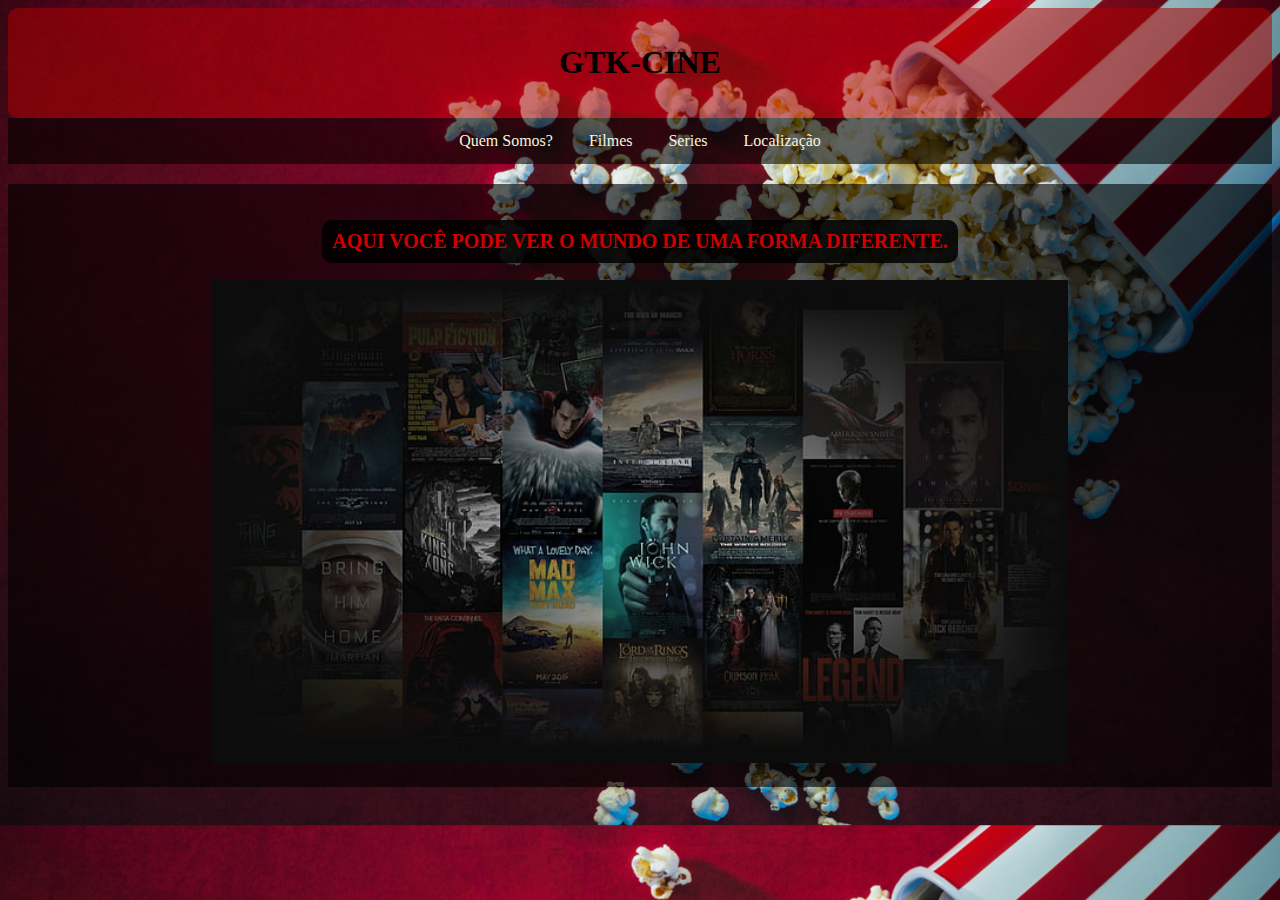
<file: index.html>
<!DOCTYPE html>
<html lang="pt-br">

<head>
    <meta charset="UTF-8">
    <meta http-equiv="X-UA-Compatible" content="IE=edge">
    <meta name="viewport" content="width=device-width, initial-scale=1.0">
    <link rel="stylesheet" href="css/1index.css">
    <link rel="shortcut icon" href="imagens/icon.png">
    <title>GTK-CINE</title>
</head>

<body>
    <header class="cabecalho">
        <h1> GTK-CINE </h1>
        <p></p>
    </header>
    <nav class="topnav">
        <a href="Quem somos.html">Quem Somos?</a>
        <a href="Filmes.html">Filmes</a>
        <a href="Séries.html">Series</a>
        <a href="localizacao.html">Localização</a>
    </nav>
    <main class="principal">
        <div class="colEsq">
            <div class="card">
                <h2>AQUI VOCÊ PODE VER O MUNDO DE UMA FORMA DIFERENTE.</h2>               
                <div class="imagens">
                    <img src="imagens/filme3.jpg">
                </div>
            </div>
        </div>
    </main>
</body>
</html>
</file>
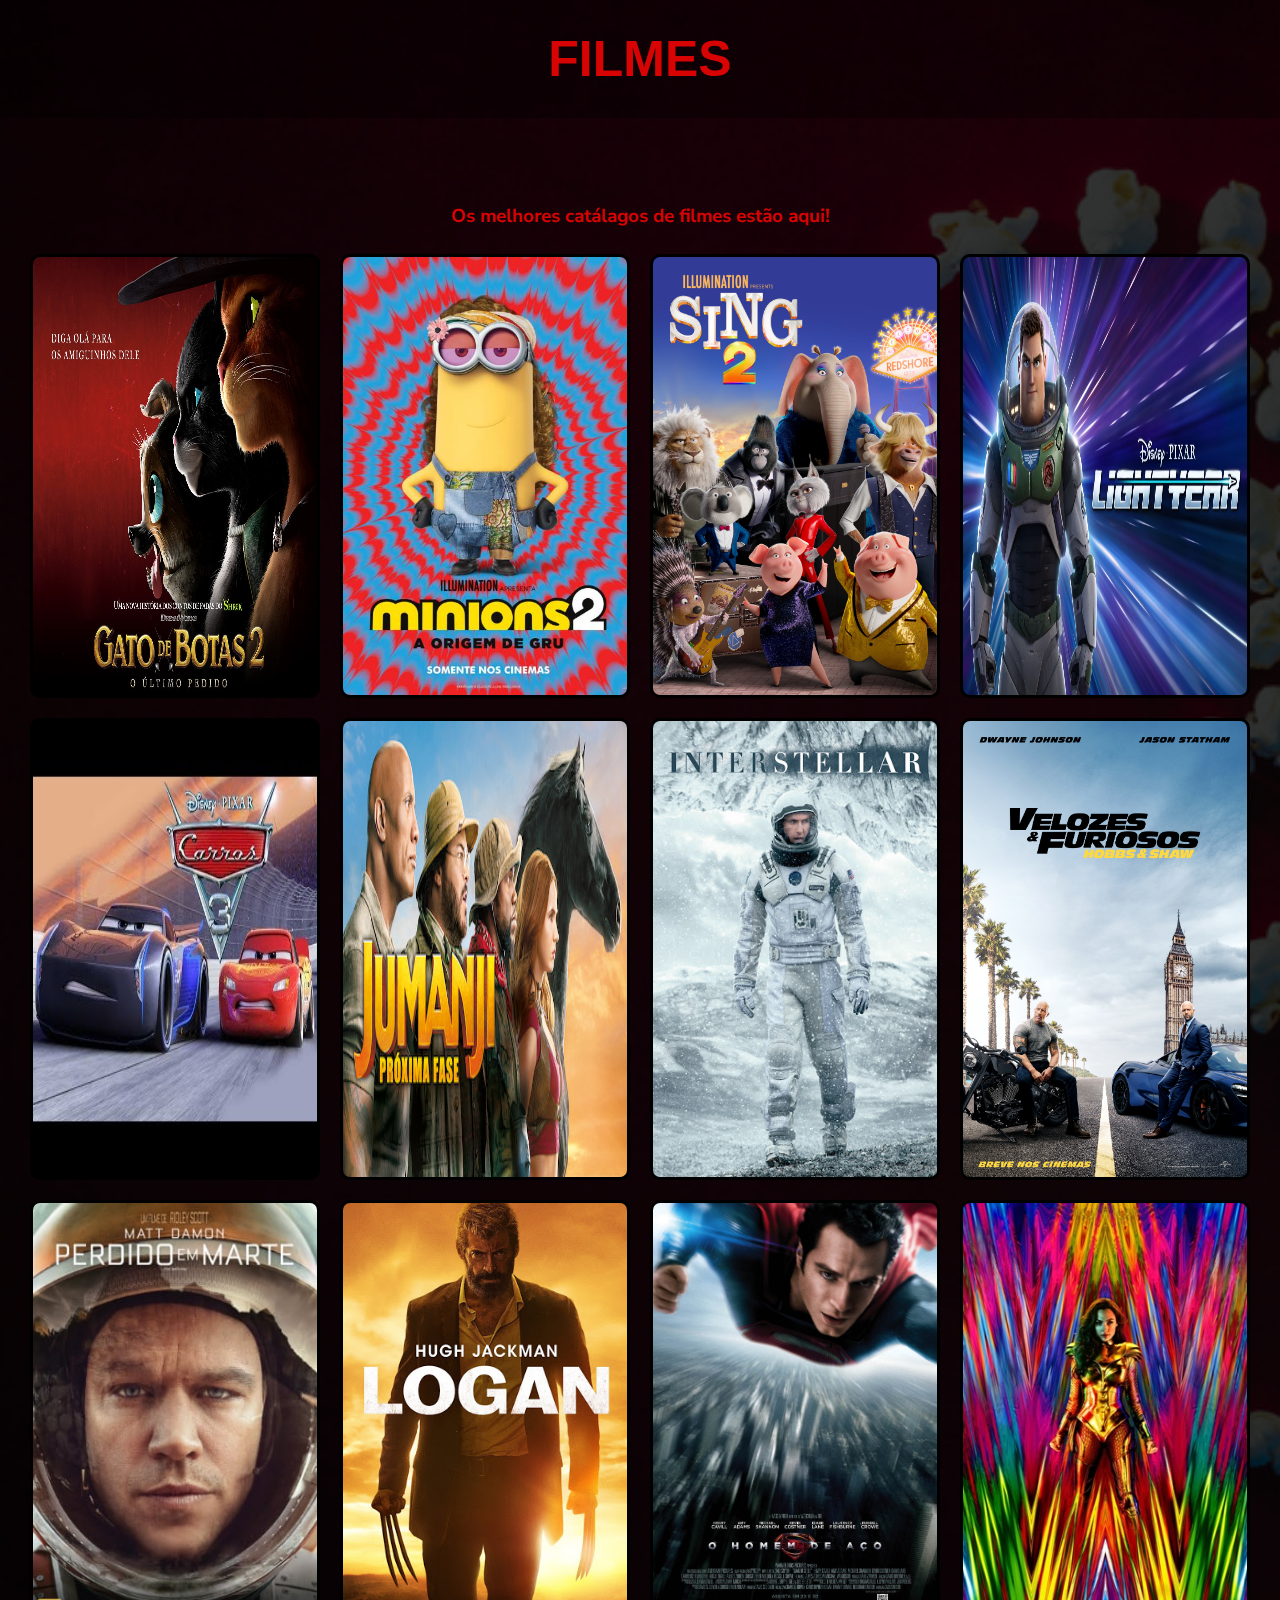
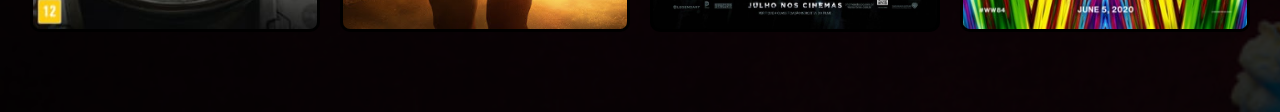
<file: Filmes.html>
<!DOCTYPE html>
<html lang="pt-br">

<head>
    <meta charset="UTF-8">
    <meta http-equiv="X-UA-Compatible" content="IE=edge">
    <meta name="viewport" content="width=device-width, initial-scale=1.0">
    <link rel="shortcun icon" href="imagens/icon.png">
    <title>GTK-Cine</title>
    <link rel="stylesheet" href="css/2Filmes.css">
</head>

<body>
    <header class="cabecalho">
        <h1> FILMES </h1>
    </header>
    <main class="principal">
        <div class="colEsq">
            <div class="colDir"></div>
            <div class="galery-container">
                <div class="filho">
                    <h3>Os melhores catálagos de filmes estão aqui!</h3>
                    <div class="neto">
                        <a href="img/Perdido em Marte.jpg " class="image"><img src="img/Perdido em Marte.jpg " alt=""></a>
                        <a href="img/Logan.jpg " class="image"><img src="img/Logan.jpg " alt=""></a>
                        <a href="img/Acao.jpg " class="image"><img src="img/Acao.jpg " alt=""></a>
                        <a href="img/Mulher Maravilha.jpg " class="image"><img src="img/Mulher Maravilha.jpg " alt=""></a>
                        <a href="img/Carros 3.jpg " class="image"><img src="img/Carros 3.jpg " alt=""></a>
                        <a href="img/Jumanji.jpg " class="image"><img src="img/Jumanji.jpg " alt=""></a>
                        <a href="img/Interstellar.jpg " class="image"><img src="img/Interstellar.jpg " alt=""></a>
                        <a href="img/Velozes e Furiosos.jpg " class="image"><img src="img/Velozes e Furiosos.jpg " alt=""></a>
                        <a href="img/Gato de Botas.jpg " class="image"><img src="img/Gato de Botas.jpg " alt=""></a>
                        <a href="img/Minions.jpg " class="image"><img src="img/Minions.jpg" alt=""></a>
                        <a href="img/Sing 2.jpg " class="image"><img src="img/Sing 2.jpg" alt=""></a>
                        <a href="img/Lightyear.jpg " class="image"><img src="img/Lightyear.jpg" alt=""></a>
                    </div>
                    <div class="colDir">
                    </div>
                </div>
            </div>
        </div>
</body>

</html>
</file>
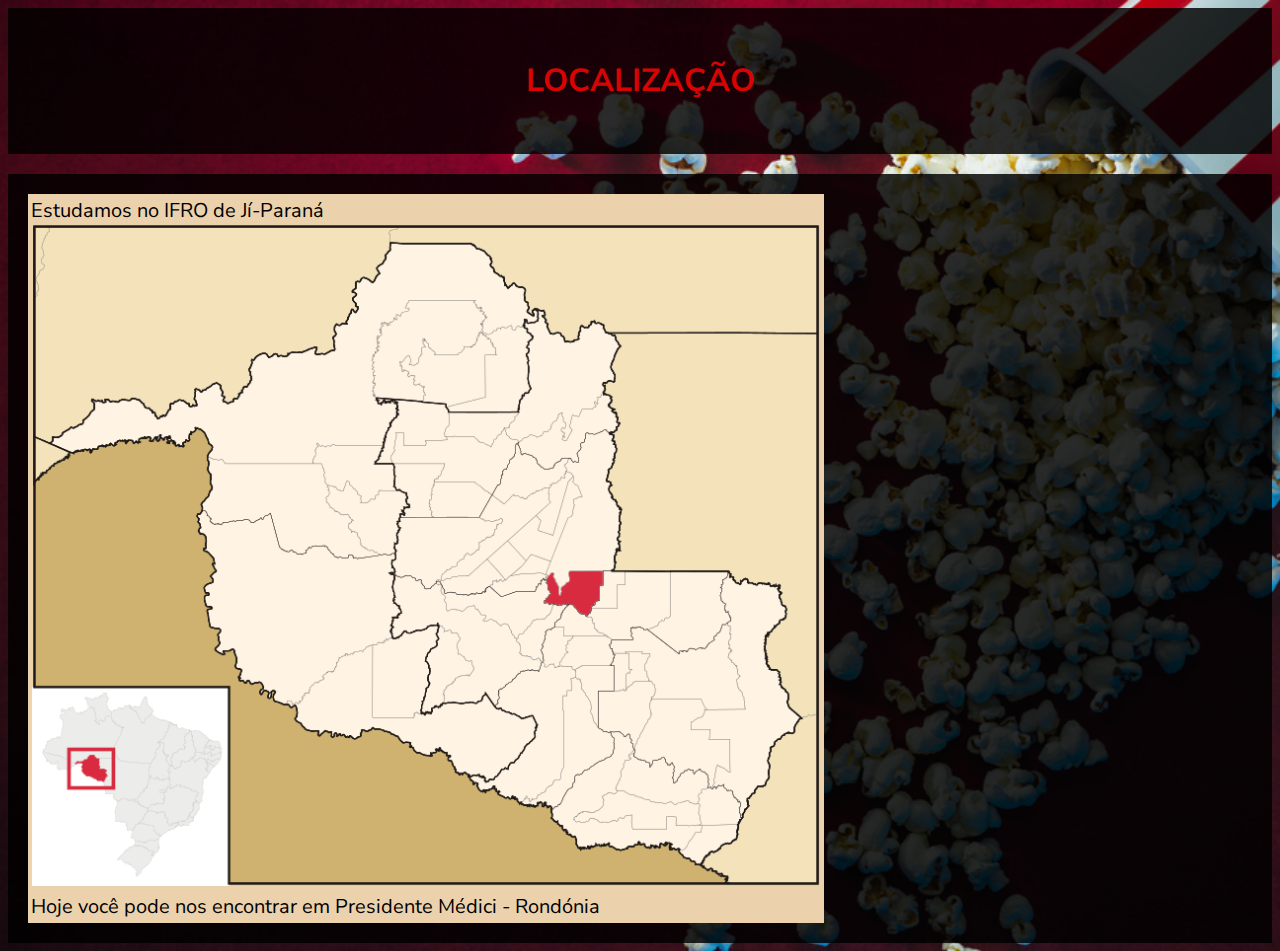
<file: localizacao.html>
<!DOCTYPE html>
<html lang="pt-br">

<head>
    <meta charset="UTF-8">
    <meta http-equiv="X-UA-Compatible" content="IE=edge">
    <meta name="viewport" content="width=device-width, initial-scale=1.0">
    <link rel="shortcun icon" href="imagens/icon.png">
    <link rel="stylesheet" href="css/4localizacao.css">
    <title>GTK-Cine</title>
</head>

<body>
    <header class="cabecalho">
        <h1> LOCALIZAÇÃO </h1>
        <p></p>
    </header>
    <main class="principal">
        <div class="colEsq">
            <div class="card">            
                <div class="imagens">Estudamos no IFRO de Jí-Paraná
                    <img src="imagens/Loc.jpg">
                    Hoje você pode nos encontrar em Presidente Médici - Rondónia
                </div>
            </div>
        </div>
    </main>
</body>

</html>
</file>
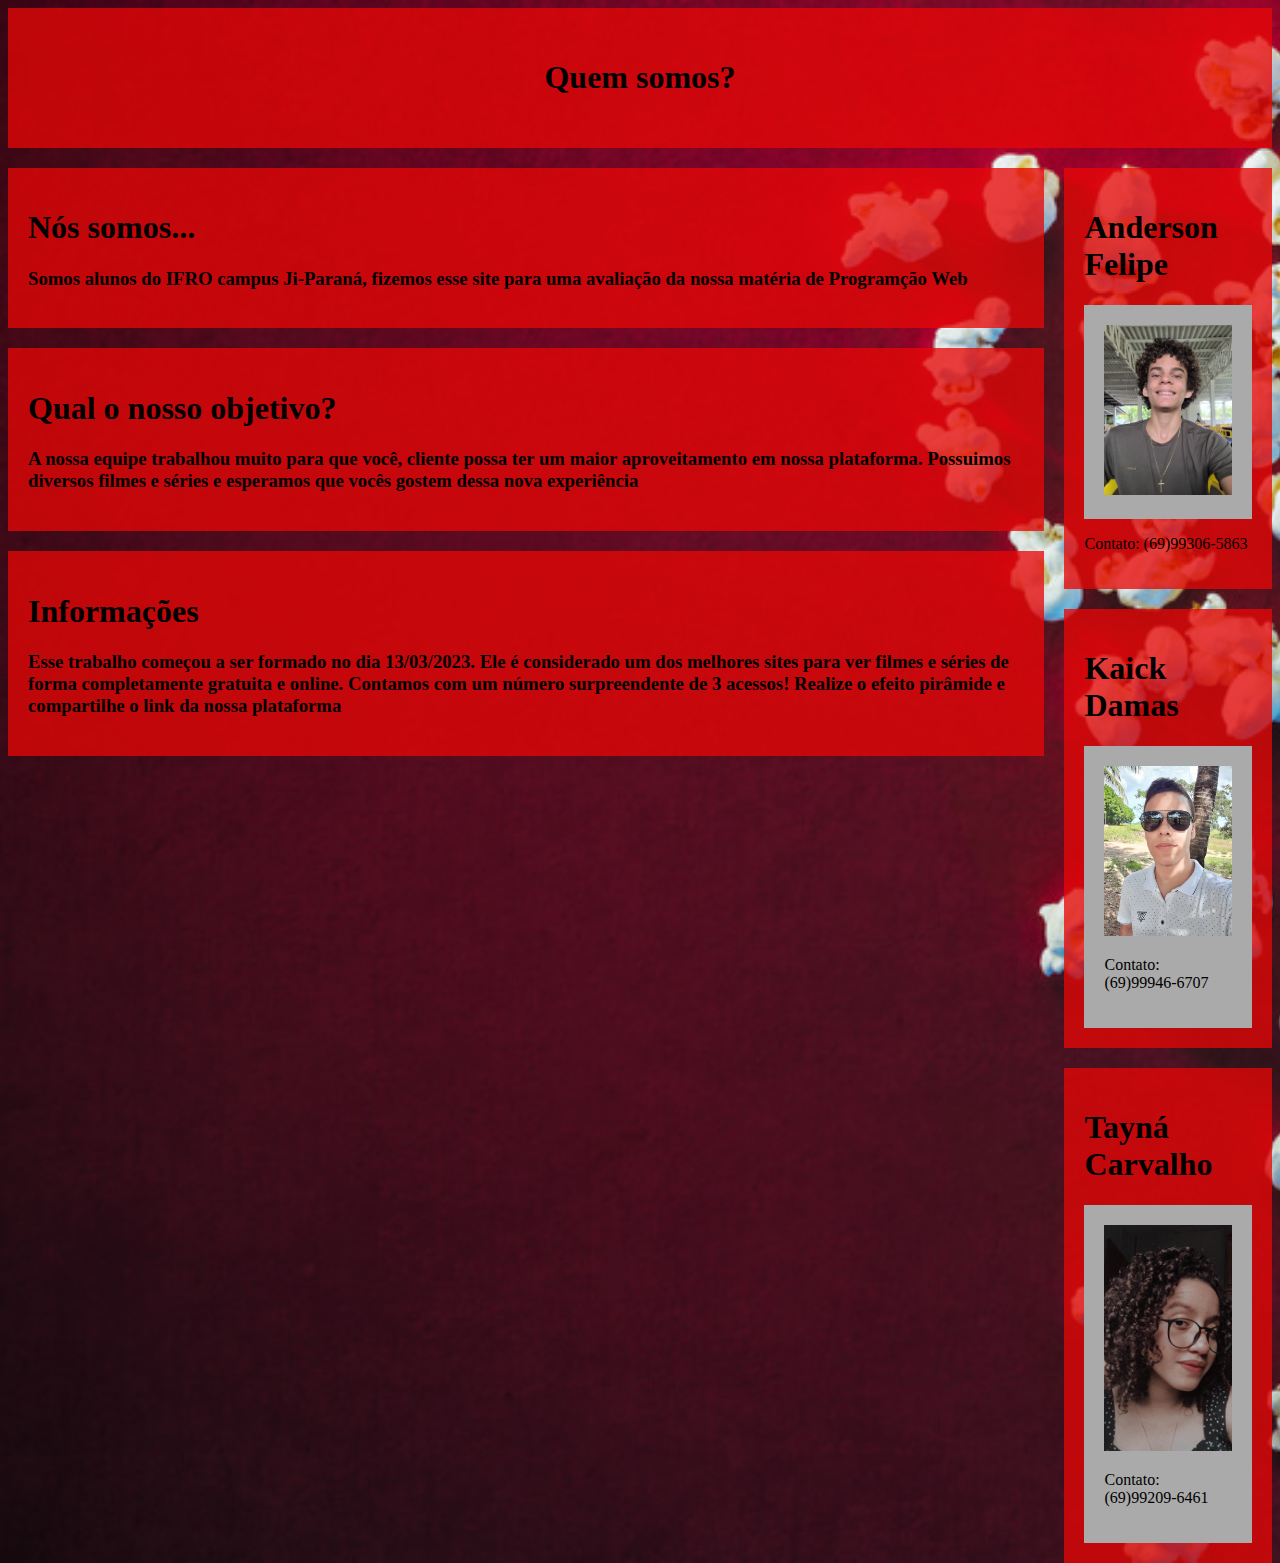
<file: Quem somos.html>
<!DOCTYPE html>
<html lang="pt-br">

<head>
    <meta charset="UTF-8">
    <meta http-equiv="X-UA-Compatible" content="IE=edge">
    <meta name="viewport" content="width=device-width, initial-scale=1.0">
    <link rel="stylesheet" href="css/Quemsomos.css">
    <link rel="shortcut icon" href="imagens/icon.png">
    <title>GTK-CINE</title>
</head>

<body>
    <header class="cabecalho">
        <h1>Quem somos?</h1>
    </header>
    <main class="principal">
        <div class="colEsq">
            <div class="card">
                <h1>Nós somos...</h1>
                <h3>Somos alunos do IFRO campus Ji-Paraná, fizemos esse site para uma avaliação da nossa matéria de Programção Web</h3>
            </div>
            <div class="card">
                <h1>Qual o nosso objetivo?</h1>
                <h3>A nossa equipe trabalhou muito para que você, cliente possa ter um maior aproveitamento em nossa plataforma. Possuimos diversos filmes e séries e esperamos que vocês gostem dessa nova experiência</h3>
            </div>
            <div class="card">
                <h1>Informações</h1>
                <h3>Esse trabalho começou a ser formado no dia 13/03/2023. Ele é considerado um dos melhores sites para ver filmes e séries de forma completamente gratuita e online. Contamos com um número surpreendente de 3 acessos! Realize o efeito pirâmide e compartilhe o link da nossa plataforma</h3>
            </div>
        </div>
        <div class="colDir">
            <div class="card">
                <h1>Anderson Felipe</h1>
                <div class="imagens">
                    <img src="imagens/Garcia.png">
                </div>
                <p>Contato: (69)99306-5863</p>
            </div>
                <div class="card">
                    <h1>Kaick Damas</h1>
                    <div class="imagens">
                        <img src="imagens/Kaick.png">
                        <p>Contato: (69)99946-6707</p>
                    </div>
                </div>
            <div>
                <div class="card">
                    <h1>Tayná Carvalho</h1>
                    <div class="imagens">
                        <img src="imagens/Tayná.png">
                        <p>Contato: (69)99209-6461</p>
                    </div>
                </div>
            </div>
        </div>
    </main>
</body>

</html>
</file>
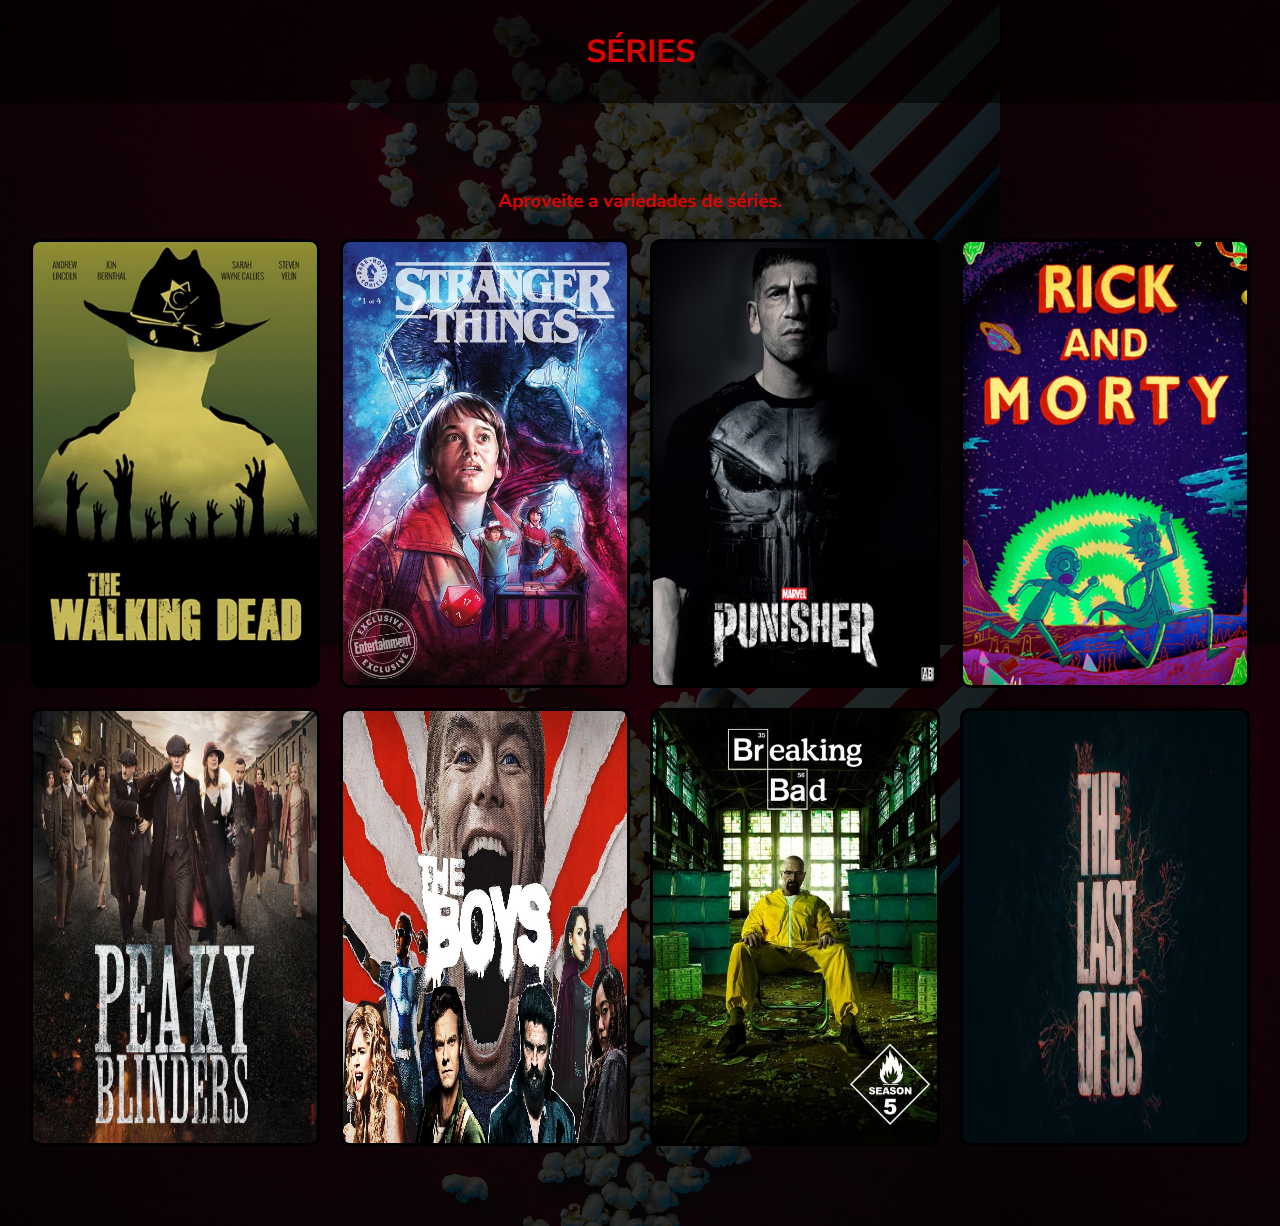
<file: Séries.html>
<!DOCTYPE html>
<html lang="pt-br">

<head>
    <meta charset="UTF-8">
    <meta http-equiv="X-UA-Compatible" content="IE=edge">
    <meta name="viewport" content="width=device-width, initial-scale=1.0">
    <link rel="shortcun icon" href="imagens/icon.png">
    <title>GTK-CINE</title>
    <link rel="stylesheet" href="css/3Series.css">
</head>

<body>
    <header class="cabecalho">
        <h1> SÉRIES </h1>
    </header>
    <div class="galery-container">
        <div class="filho">
            <h3>Aproveite a variedades de séries.</h3>
            <div class="neto">
                <a href="img/Blinders.jpg" class="image"><img src="img/Blinders.jpg" alt=""></a>
                <a href="img/Boys.jpg" class="image"><img src="img/Boys.jpg" alt=""></a>
                <a href="img/Breaking.jpg" class="image"><img src="img/Breaking.jpg" alt=""></a>
                <a href="img/last.jpg" class="image"><img src="img/last.jpg" alt=""></a>
                <a href="img/Walking.jpg" class="image"><img src="img/Walking.jpg" alt=""></a>
                <a href="img/Stranger.jpg" class="image"><img src="img/Stranger.jpg" alt=""></a>
                <a href="img/Justiceiro.jpg" class="image"><img src="img/Justiceiro.jpg" alt=""></a>
                <a href="img/Rick.jpg" class="image"><img src="img/Rick.jpg" alt=""></a>
            </div>
        </div>
    </div>
</body>

</html>
</file>
<file: css/1index.css>
* {
    box-sizing: border-box;
    /*Modifica a maneira de exibir o tamanho de uma caixa,
     define como as dimensões de um elemento são calculadas:
      devem inculir preenchimento de bordas ou não */
}

body{
    background-image: url("../imagens/Fundo.jpg");
    background-repeat: repeat;
    background-size: cover;
}

.cabecalho {
    padding: 15px;
    text-align: center;
    background-color: rgba(173, 0, 0, 0.541);
    border-radius: 10px;
}

.principal h2 {
    color: rgb(206, 0, 0);
    font-size: 20px;
    background-color: rgba(0, 0, 0, 0.849);
    padding:10px;
    display: inline-block;
    border-radius: 10px;
}

.topnav {

    overflow: hidden;
    background-color: rgba(0, 0, 0, 0.589);
    text-align: center;
}

.topnav a {
    display: inline-block;
    color: beige;
    padding: 14px 16px;
    text-decoration: none;
    text-align: center;
}
.topnav a:hover {
    background-color: rgba(0, 0, 0, 0.432);
    color: rgb(255, 0, 0);
    border-bottom: solid 1px rgb(255, 0, 0);
    border-radius: 15px;
}

.colEsq{
    text-align: center;
    float: left;
    width: 100%;
}

.imagens {
    text-align: center;
    width: 70%;
    margin: 0 auto;
}

.card {
    background-color: rgba(0, 0, 0, 0.61);
    padding: 20px;
    margin-top: 20px;
}

.principal:after {
    
    content: "";
    display: table;
    clear: both;
}

.imagens img{
width:100%;
}

@media screen and (max-width: 800px){
    .colEsq,
    .colDir{
        width: 100%;
        padding: 0;
    }
}
</file>
<file: css/2Filmes.css>
@import url('https://fonts.googleapis.com/css2?family=Nunito+Sans:wght@300&display=swap');

* {
    box-sizing: border-box;
    margin: 0;
    padding: 0;
    box-sizing: border-box;
    font-family: 'Nunito Sans', sans-serif;
}

body {
    background-image: url("../img/fundo2.jpg");
    background-repeat: repeat;
    background-size: cover;
}

.cabecalho {
    padding: 30px;
    text-align: center;
    background-color: rgba(0, 0, 0, 0.87);
    color: rgb(216, 3, 3);
}

.cabecalho h1 {
    font-size: 50px;
    font-family: Arial, Helvetica, sans-serif;
}

.topnav {
    overflow: hidden;
    background-color: rgba(5, 0, 0, 0.726);
    text-align: center;
}

.topnav a {
    display: inline-block;
    color: beige;
    padding: 14px 16px;
    text-decoration: none;
    text-align: center;
}

.topnav a:hover {
    background-color: rgba(0, 0, 0, 0.384);
    color: rgb(235, 8, 8);
    border-bottom: solid 1px;
    border-radius: 15px;
}

.colEsq {
    float: left;
    width: 100%;
}

.colDir {
    float: left;
    width: 25%;
    background-color: #ffffff;
    padding-left: 20px;
}

.img {
    width: 100%;
    padding: 20px;
}

.card {
    background-color: rgb(0, 0, 0);
    padding: 20px;
    margin-top: 20px;
}

.principal:after {
    content: "";
    display: table;
    clear: both;
}

*.footer {
    padding: 20px;
    text-align: center;
    background-color: rgb(0, 0, 0);
    margin-top: 20px;
}

* .imagens img {
    width: 100%;
}

h3 {
    padding: 15px;
    text-align: center;
    color: rgb(216, 3, 3);
}

img {
    background-color: rgb(0, 0, 0);
    padding: 3px;
}

.galery-container {
    background-color: rgba(0, 0, 0, 0.795);
    width: 100%;
    padding: 50px 0;
}

.filho {
    width: 100%;
    max-width: 1600px;
    margin: auto;
    padding: 20px 20px;
}

.galery-container h2 {
    font-size: 4vw;
    padding-bottom: 20px;
    text-align: center;
    text-transform: uppercase;
    color: black;
}

.galery-container .neto a {
    padding: 10px;
}

.galery-container .neto {
    display: flex;
    flex-wrap: wrap-reverse;
    justify-content: center;
}

.galery-container .image {
    flex: 25%;
    overflow: hidden;
    cursor: pointer;
}

.galery-container .image img {
    width: 100%;
    height: 100%;
    transition: 0.4s;
    border-radius: 10px;
}

.galery-container .image:hover img {
    background-color: rgba(224, 14, 14, 0.918);
    transform: scale(1.04);
}

@media screen and (max-width: 800px) {

    .colEsq,
    .colDir {
        width: 100%;
        padding: 0;
    }
}
</file>
<file: css/4localizacao.css>
@import url('https://fonts.googleapis.com/css2?family=Nunito+Sans:wght@300&display=swap');

* {
    box-sizing: border-box;
    /*Modifica a maneira de exibir o tamanho de uma caixa,
     define como as dimensões de um elemento são calculadas:
      devem inculir preenchimento de bordas ou não */
}

body{
    font-family: 'Nunito Sans', sans-serif;
    background-image: url("../imagens/fundo2.jpg");
    background-repeat: repeat;
    background-size: cover;
}

.cabecalho {
    background-color: rgba(0, 0, 0, 0.822);
    padding: 30px;
    text-align: center;
    color: rgb(216, 3, 3);
}

.imagens {
    font-size: 20px;
    background-color: rgb(235, 209, 172);
    width: 65%;
    padding: 3px;
}

.card {
    background-color: rgba(0, 0, 0, 0.822);
    padding: 20px;
    margin-top: 20px;
}

.imagens img{
width:100%;
}
</file>
<file: css/Quemsomos.css>
*{
    box-sizing: border-box;
}
body{
    background-image: url("../imagens/fundo2.jpg");
    background-repeat: repeat;
    background-size: cover;
}
.cabecalho{
    padding: 30px;
    text-align: center;
    background-color: rgba(231, 7, 7, 0.767);
}
.card
{
    background-color: rgba(231, 7, 7, 0.767);
    padding: 20px;
    margin-top: 20px;
}
.colEsq
{
    float: left;
    width: 82%
}
.colDir
{
    float: left;
    width: 18%;
    padding-left: 20px;
}
.imagens
{
    background-color: #aaa;
    width: 100%;
    padding: 20px;
}
.imagens img
{
    width: 100%
}
</file>
<file: css/3Series.css>
@import url('https://fonts.googleapis.com/css2?family=Nunito+Sans:wght@300&display=swap');

*{
    box-sizing: border-box;
    margin: 0; padding: 0; box-sizing: border-box;
    font-family: 'Nunito Sans', sans-serif;
}

body{
    background-image: url("../img/fundo2.jpg");
}

.cabecalho {
    padding: 30px;
    text-align: center;
    background-color: rgba(0, 0, 0, 0.918);
    color: rgb(216, 3, 3);
}
h3{
    padding: 15px;
    text-align: center;
    color: rgb(216, 3, 3);}

img{
    background-color: rgb(0, 0, 0);  
    padding: 3px;
}

.galery-container {
    background-color: rgba(0, 0, 0, 0.795);
    width: 100%;
    padding: 50px 0;
}

.filho {
    width: 100%;
    max-width: 1600px;
    margin: auto;
    padding: 20px 20px;
}

.galery-container h2{
    font-size: 4vw;
    padding-bottom: 20px;
    text-align: center;
    text-transform: uppercase;
    color: black;
}

.galery-container .neto a{
    padding: 10px;
}

.galery-container .neto{
    display: flex;
    flex-wrap: wrap-reverse;
    justify-content: center;
}

.galery-container .image {
    flex: 25%;
    overflow: hidden;
    cursor: pointer;
}

.galery-container .image img{
 width: 100%;
 height: 100%;
 transition: 0.4s;
 border-radius: 10px;
}

.galery-container .image:hover img{
    background-color: rgba(158, 0, 0, 0.795);
    transform: scale(1.04);
}
</file>
